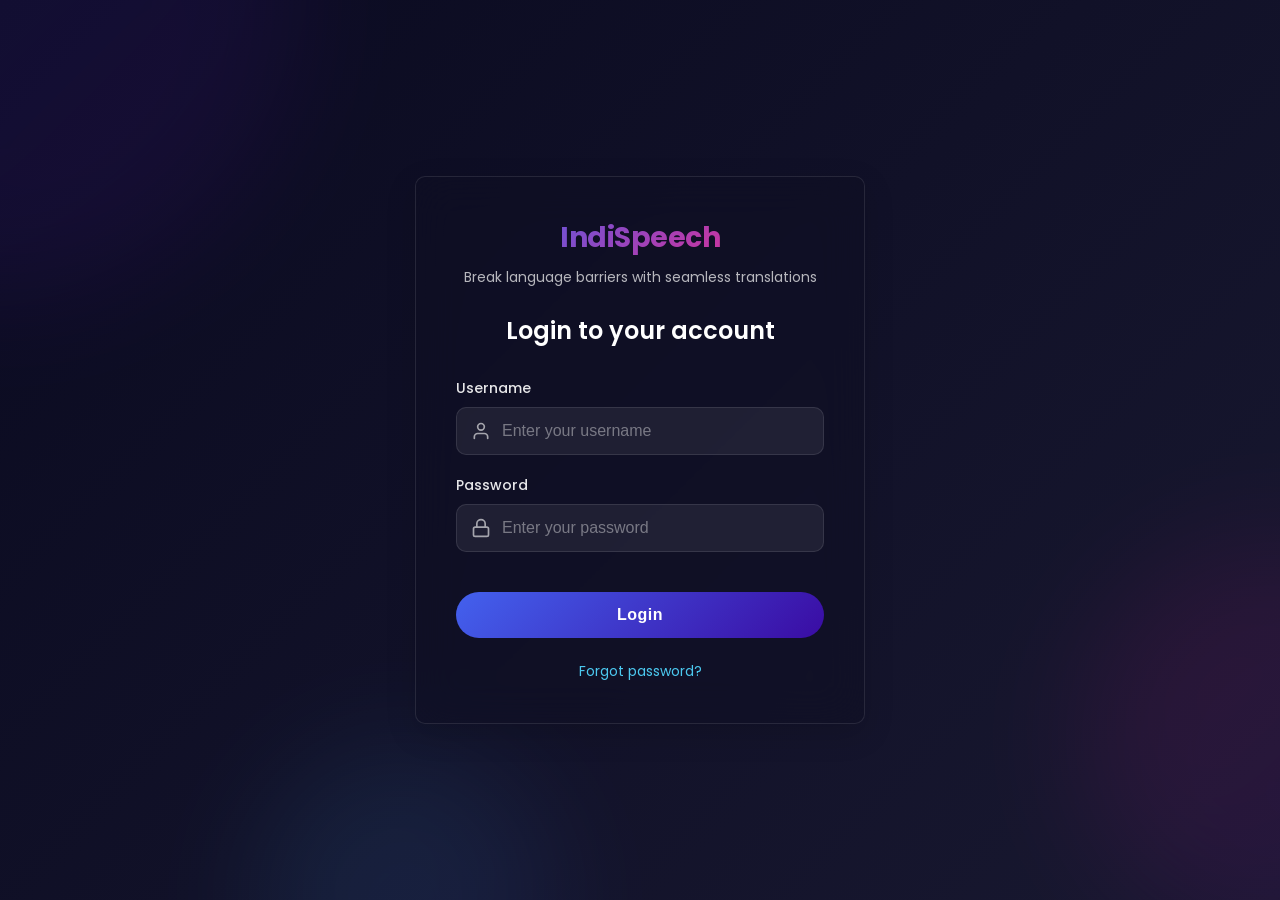
<file: templates/login.html>
<!DOCTYPE html>
<html lang="en">
<head>
    <meta charset="UTF-8">
    <meta name="viewport" content="width=device-width, initial-scale=1.0">
    <title>Login - IndiSpeech Application</title>
    <link rel="stylesheet" href="https://fonts.googleapis.com/css2?family=Poppins:wght@300;400;500;600;700&display=swap">
    <style>
        :root {
            --primary-color: #4361ee;
            --primary-dark: #3a0ca3;
            --primary-light: #7209b7;
            --secondary-color: #f72585;
            --success-color: #4cc9f0;
            --light-color: #f8f9fa;
            --dark-color: #212529;
            --border-radius: 10px;
            --box-shadow: 0 10px 30px rgba(0, 0, 0, 0.15);
        }
        
        * {
            margin: 0;
            padding: 0;
            box-sizing: border-box;
        }
        
        body {
            font-family: 'Poppins', sans-serif;
            background: linear-gradient(135deg, #0a0a20, #181830);
            display: flex;
            justify-content: center;
            align-items: center;
            min-height: 100vh;
            overflow: hidden;
            position: relative;
        }
        
        /* Background animated circles */
        .bg-animation {
            position: absolute;
            top: 0;
            left: 0;
            width: 100%;
            height: 100%;
            z-index: -1;
            overflow: hidden;
        }
        
        .bg-circle {
            position: absolute;
            border-radius: 50%;
            background: linear-gradient(135deg, var(--primary-color), var(--primary-light));
            opacity: 0.1;
            filter: blur(60px);
            animation: float 10s infinite ease-in-out;
        }
        
        .bg-circle:nth-child(1) {
            width: 600px;
            height: 600px;
            top: -300px;
            left: -300px;
            animation-delay: 0s;
        }
        
        .bg-circle:nth-child(2) {
            width: 400px;
            height: 400px;
            top: 60%;
            right: -200px;
            background: linear-gradient(135deg, var(--secondary-color), var(--primary-light));
            animation-delay: -3s;
        }
        
        .bg-circle:nth-child(3) {
            width: 300px;
            height: 300px;
            bottom: -150px;
            left: 20%;
            background: linear-gradient(135deg, var(--success-color), var(--primary-color));
            animation-delay: -6s;
        }
        
        @keyframes float {
            0%, 100% {
                transform: translateY(0) scale(1);
            }
            50% {
                transform: translateY(-20px) scale(1.05);
            }
        }
        
        .container {
            background: rgba(15, 15, 35, 0.5);
            backdrop-filter: blur(20px);
            border-radius: var(--border-radius);
            box-shadow: var(--box-shadow);
            padding: 40px;
            width: 100%;
            max-width: 450px;
            border: 1px solid rgba(255, 255, 255, 0.1);
            position: relative;
            z-index: 10;
            color: white;
            transition: transform 0.3s ease, box-shadow 0.3s ease;
        }
        
        .container:hover {
            transform: translateY(-5px);
            box-shadow: 0 15px 40px rgba(0, 0, 0, 0.3);
        }
        
        .logo {
            text-align: center;
            margin-bottom: 25px;
        }
        
        .logo h2 {
            font-size: 28px;
            font-weight: 700;
            margin-bottom: 8px;
            background: linear-gradient(135deg, var(--primary-color), var(--secondary-color));
            -webkit-background-clip: text;
            -webkit-text-fill-color: transparent;
            letter-spacing: -0.5px;
        }
        
        .logo p {
            color: rgba(255, 255, 255, 0.7);
            font-size: 14px;
            margin-bottom: 20px;
        }
        
        h1 {
            font-size: 24px;
            margin-bottom: 30px;
            text-align: center;
            font-weight: 600;
            color: white;
        }
        
        .form-group {
            margin-bottom: 20px;
            position: relative;
        }
        
        label {
            display: block;
            margin-bottom: 8px;
            font-size: 14px;
            font-weight: 500;
            color: rgba(255, 255, 255, 0.9);
        }
        
        input {
            width: 100%;
            padding: 14px;
            background: rgba(255, 255, 255, 0.07);
            border: 1px solid rgba(255, 255, 255, 0.1);
            color: white;
            border-radius: var(--border-radius);
            font-size: 16px;
            transition: all 0.3s ease;
        }
        
        input:focus {
            outline: none;
            border-color: var(--primary-color);
            box-shadow: 0 0 0 3px rgba(67, 97, 238, 0.15);
        }
        
        input::placeholder {
            color: rgba(255, 255, 255, 0.4);
        }
        
        button {
            width: 100%;
            padding: 14px;
            background: linear-gradient(135deg, var(--primary-color), var(--primary-dark));
            color: white;
            border: none;
            border-radius: 50px;
            font-size: 16px;
            font-weight: 600;
            cursor: pointer;
            transition: all 0.3s ease;
            margin-top: 20px;
            letter-spacing: 0.5px;
        }
        
        button:hover {
            background: linear-gradient(135deg, var(--primary-light), var(--primary-color));
            box-shadow: 0 8px 20px rgba(67, 97, 238, 0.3);
            transform: translateY(-2px);
        }
        
        button:active {
            transform: translateY(1px);
        }
        
        .links {
            text-align: center;
            margin-top: 20px;
        }
        
        a {
            color: var(--success-color);
            text-decoration: none;
            font-size: 14px;
            transition: color 0.3s ease;
        }
        
        a:hover {
            color: var(--primary-light);
        }
        
        /* Input icon styles */
        .input-icon {
            position: relative;
        }
        
        .input-icon input {
            padding-left: 45px;
        }
        
        .input-icon::before {
            content: '';
            position: absolute;
            top: 50%;
            left: 15px;
            transform: translateY(-50%);
            width: 20px;
            height: 20px;
            background-size: contain;
            background-repeat: no-repeat;
            opacity: 0.6;
        }
        
        .username-icon::before {
            background-image: url("data:image/svg+xml,%3Csvg xmlns='http://www.w3.org/2000/svg' viewBox='0 0 24 24' width='24' height='24' fill='none' stroke='%23ffffff' stroke-width='2' stroke-linecap='round' stroke-linejoin='round'%3E%3Cpath d='M20 21v-2a4 4 0 0 0-4-4H8a4 4 0 0 0-4 4v2'%3E%3C/path%3E%3Ccircle cx='12' cy='7' r='4'%3E%3C/circle%3E%3C/svg%3E");
        }
        
        .password-icon::before {
            background-image: url("data:image/svg+xml,%3Csvg xmlns='http://www.w3.org/2000/svg' viewBox='0 0 24 24' width='24' height='24' fill='none' stroke='%23ffffff' stroke-width='2' stroke-linecap='round' stroke-linejoin='round'%3E%3Crect x='3' y='11' width='18' height='11' rx='2' ry='2'%3E%3C/rect%3E%3Cpath d='M7 11V7a5 5 0 0 1 10 0v4'%3E%3C/path%3E%3C/svg%3E");
        }
        
        @media (max-width: 576px) {
            .container {
                padding: 30px 20px;
                margin: 0 20px;
            }
            
            .logo h2 {
                font-size: 24px;
            }
            
            h1 {
                font-size: 20px;
                margin-bottom: 20px;
            }
        }
    </style>
</head>
<body>

<div class="bg-animation">
    <div class="bg-circle"></div>
    <div class="bg-circle"></div>
    <div class="bg-circle"></div>
</div>

<div class="container">
    <div class="logo">
        <h2>IndiSpeech</h2>
        <p>Break language barriers with seamless translations</p>
    </div>
    
    <h1>Login to your account</h1>
    
    <form action="{{ url_for('login') }}" method="POST">
        <div class="form-group">
            <label for="username">Username</label>
            <div class="input-icon username-icon">
                <input type="text" id="username" name="username" placeholder="Enter your username" required>
            </div>
        </div>

        <div class="form-group">
            <label for="password">Password</label>
            <div class="input-icon password-icon">
                <input type="password" id="password" name="password" placeholder="Enter your password" required>
            </div>
        </div>

        <button type="submit">Login</button>
    </form>
    
    <div class="links">
        <a href="#">Forgot password?</a>
    </div>
</div>

</body>
</html>
</file>
